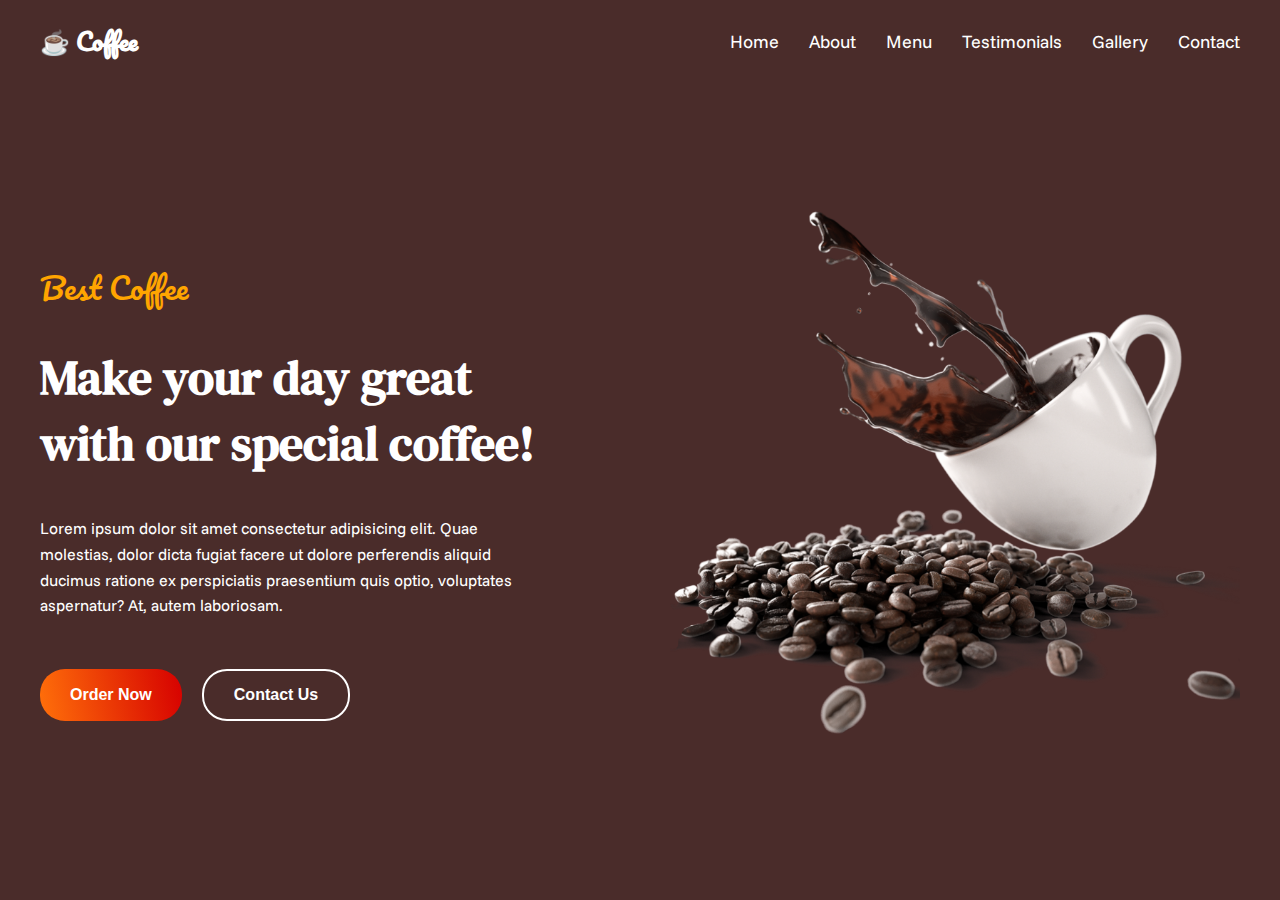
<file: Coffee Website/index.html>
<!DOCTYPE html>
<html lang="en">
  <head>
    <meta charset="UTF-8" />
    <meta name="viewport" content="width=device-width, initial-scale=1.0" />
    <title>Document</title>

   <link rel="preconnect" href="https://fonts.googleapis.com">
<link rel="preconnect" href="https://fonts.gstatic.com" crossorigin>
<link href="https://fonts.googleapis.com/css2?family=DM+Serif+Text:ital@0;1&family=Funnel+Sans:ital,wght@0,300..800;1,300..800&family=Pacifico&display=swap" rel="stylesheet">

    <link rel="stylesheet" href="./live.css" />
  </head>
  <body>
    <div class="container">
      <header class="header">
        <div class="logo">☕ Coffee</div>
        <nav class="nav">
          <ul>
            <li>
              <a href="">Home</a>
            </li>
            <li>
              <a href="">About</a>
            </li>
            <li>
              <a href="">Menu</a>
            </li>
            <li>
              <a href="">Testimonials</a>
            </li>
            <li>
              <a href="">Gallery</a>
            </li>
            <li>
              <a href="">Contact</a>
            </li>
          </ul>
        </nav>
      </header>
      <main class="main-content">
        <div class="content-left">
          <h1 class="subtitle">Best Coffee</h1>
          <h2 class="main-title">
            Make your day great with our special coffee!
          </h2>
          <p class="description">
            Lorem ipsum dolor sit amet consectetur adipisicing elit. Quae
            molestias, dolor dicta fugiat facere ut dolore perferendis aliquid
            ducimus ratione ex perspiciatis praesentium quis optio, voluptates
            aspernatur? At, autem laboriosam.
          </p>
          <div class="buttons">
            <button class="btn-primary">Order Now</button>
            <button class="btn-secondary">Contact Us</button>
          </div>
        </div>
        <div class="content-right">
          <img src="./cofee_spill.png" alt="" />
        </div>
      </main>
    </div>
  </body>
</html>
</file>
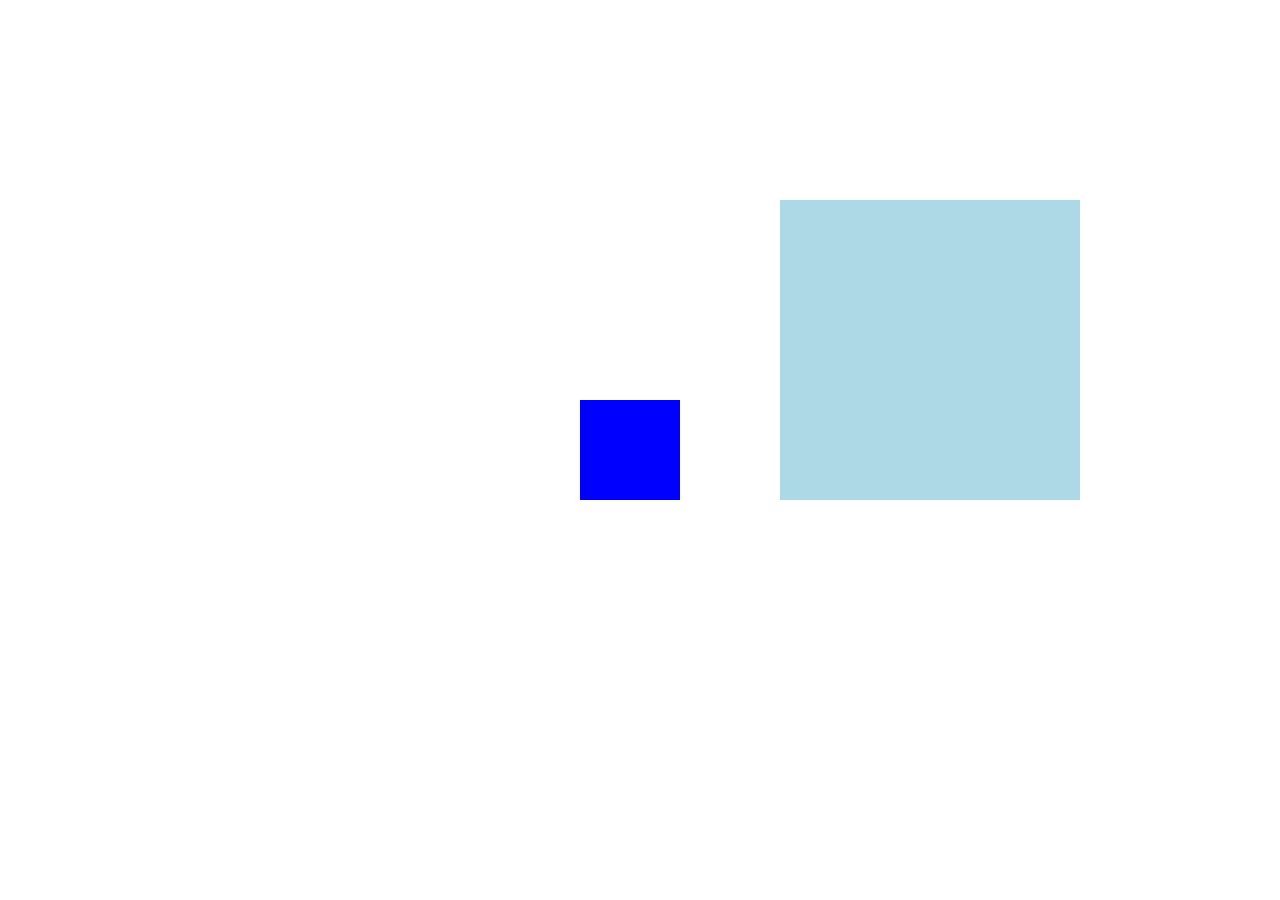
<file: SampleWebSite.html>
<!DOCTYPE html>
<html lang="en">
<head>
  <meta charset="UTF-8">
  <meta name="viewport" content="width=device-width, initial-scale=1.0">
    <title>Sample Script</title>
    </head>
    <style >
      .Parent{
        height:300px;
        width: 300px;
          background-color: lightblue;
          position: absolute;  
          right:200px;
          top: 200px;
      }
      .child{
        height: 100px;
        width: 100px;
        background-color: blue;
         right:200px;
          top: 200px;
          position: relative;
        
      }
        
   </style>
   <body> 
   <div class="Parent">
        <div class="child"></div>
    </div>
    
  </body>

</html>
</file>
<file: Coffee Website/live.css>
* {
  margin: 0;
  padding: 0;
}
body {
  background: #4a2c2a;
  background: linear-gradient(
    260deg,
    rgba(74, 44, 42, 1) 100%,
    rgba(45, 27, 27, 1) 0%
  );
  color: white;
  min-height: 100vh;
 font-family: "Funnel Sans", sans-serif;
 font-optical-sizing: auto;
 font-style: normal;
}

.container {
  display: grid;
  grid-template-rows: auto 1fr;
  grid-template-columns: 1fr;
  min-height: 100vh;
  max-width: 1200px;
  margin: 0 auto;
  padding: 0 20px;
}

.header {
  display: grid;
  grid-template-columns: auto 1fr;
  align-items: center;
  padding: 20px 0;
  gap: 40px;
}

.logo {
  display: flex;
  align-items: center;
  /* gap: 8px; */
  font-family: "Pacifico", cursive;
  font-size: 24px;
  font-weight: bold;
}

.nav {
  justify-self: end;
}

.nav ul {
  display: grid;
  grid-template-columns: repeat(6, auto);
  gap: 30px;
  list-style: none;
}

.nav a {
  text-decoration: none;
  color: white;
  transition: color 0.4s ease;
  font-size:18px;
}

.nav a:hover {
  color: orange;
}

.main-content {
  display: grid;
  grid-template-columns: 1fr 1fr;
  align-items: center;
  gap: 60px;
  padding: 60px 0;
}

.content-left {
  display: grid;
  grid-template-rows: repeat(4, auto);
  gap: 20px;
  max-width: 500px;
}

.subtitle {
  color: orange;
  font-size: 30px;
  font-style: normal;
  font-weight: 400;
  font-family: "Pacifico", cursive;
}

.main-title {
  font-family: "DM Serif Text", serif;
  font-size: 48px;
  font-weight: bold;
  /* line-height: 1.6; */
  margin: 10px 0 20px 0;
}

.description {
  font-size: 16px;
  line-height: 1.6;
  margin-bottom: 30px;
}

.buttons {
  display: grid;
  grid-template-columns: auto auto;
  gap: 20px;
  justify-content: start;
}

.btn-primary {
  background: #d60000;
  background: linear-gradient(
    260deg,
    rgba(214, 0, 0, 1) 0%,
    rgba(255, 112, 10, 1) 100%
  );
  color: white;
  padding: 15px 30px;
  border: none;
  border-radius: 25px;
  font-size: 16px;
  font-weight: 600;
  cursor: pointer;
  transition: box-shadow 0.3s ease, transform 0.3s ease;
}

.btn-primary:hover {
  transform: translateY(-2px);
  box-shadow: -1px 10px 19px -2px rgba(255, 123, 0, 0.51);
}

.btn-secondary {
  background: transparent;
  color: white;
  padding: 15px 30px;
  border: 2px solid white;
  border-radius: 25px;
  font-size: 16px;
  font-weight: 600;
  cursor: pointer;
  transition: all 0.3s ease;
}
.btn-secondary:hover {
  background: orange;
  color: black;
}
.content-right{
justify-self: end;
}
.content-right img{
    
    width: 100%
}
</file>
